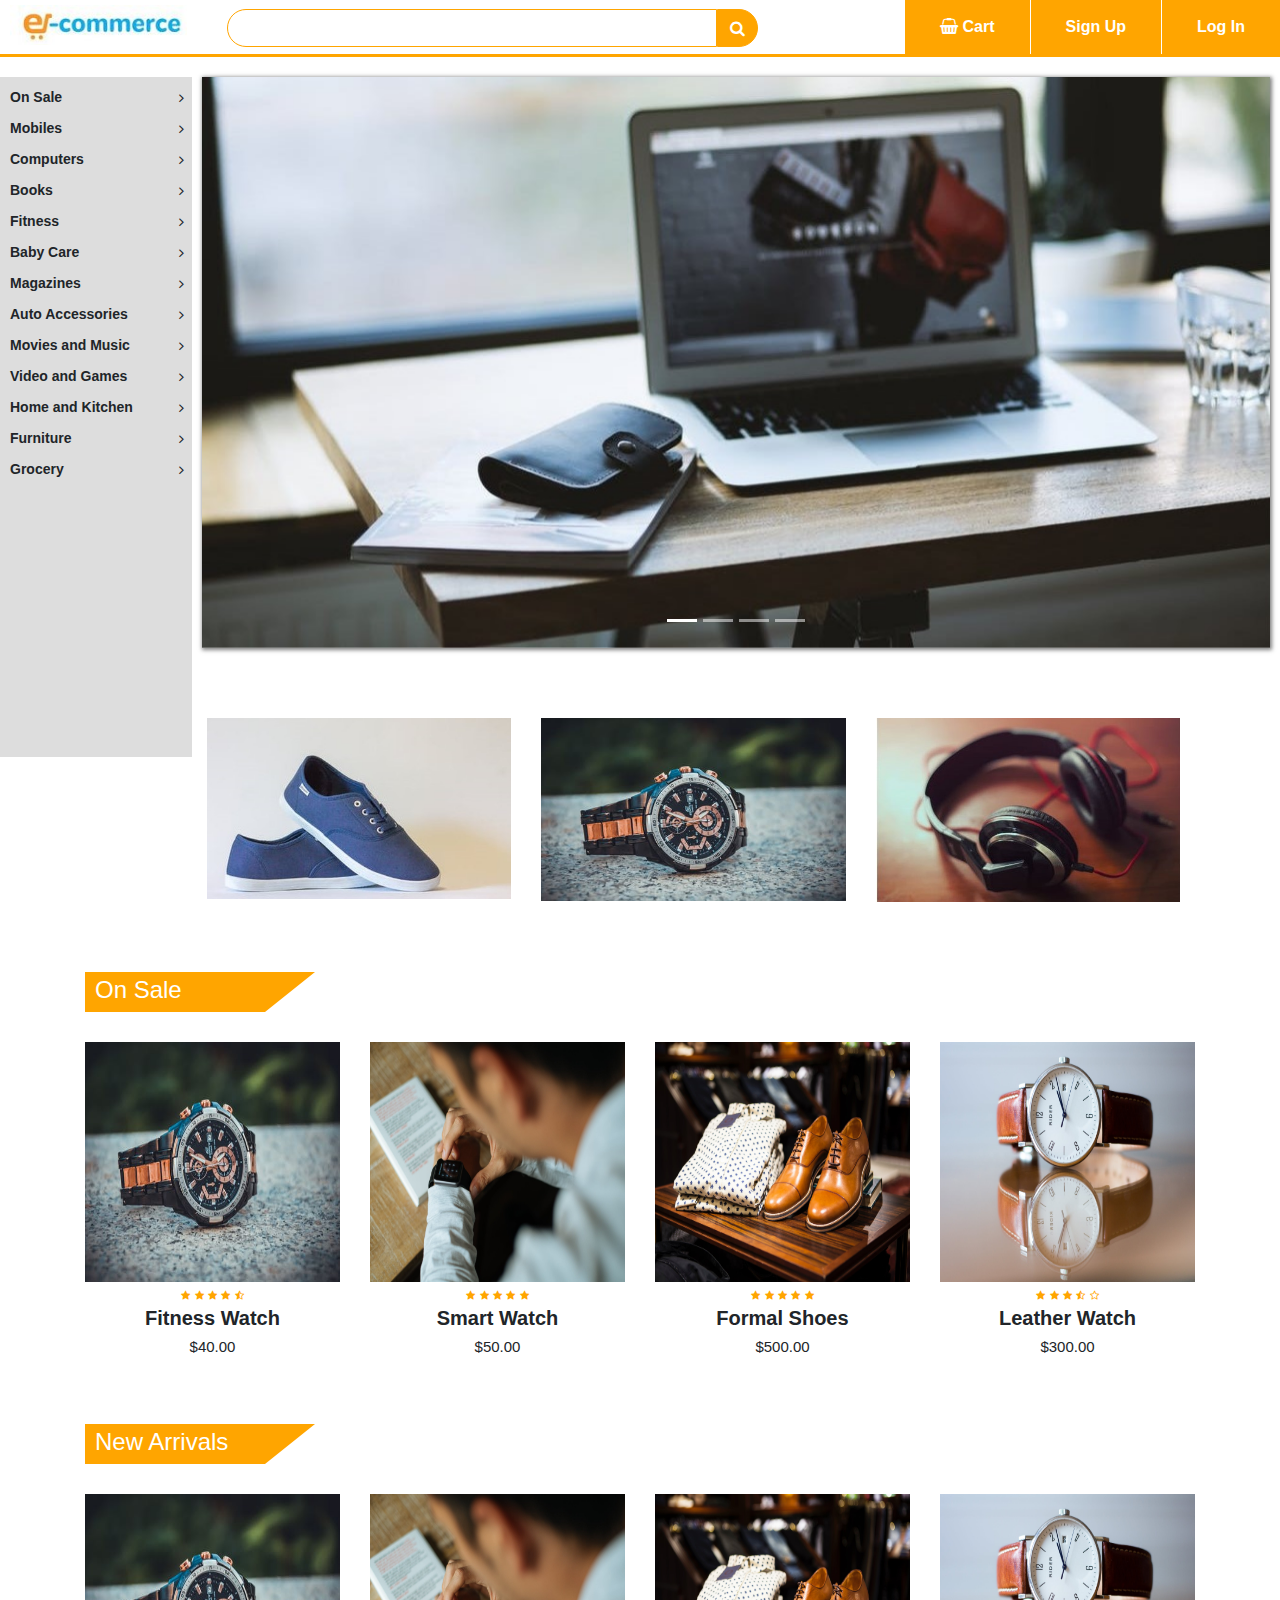
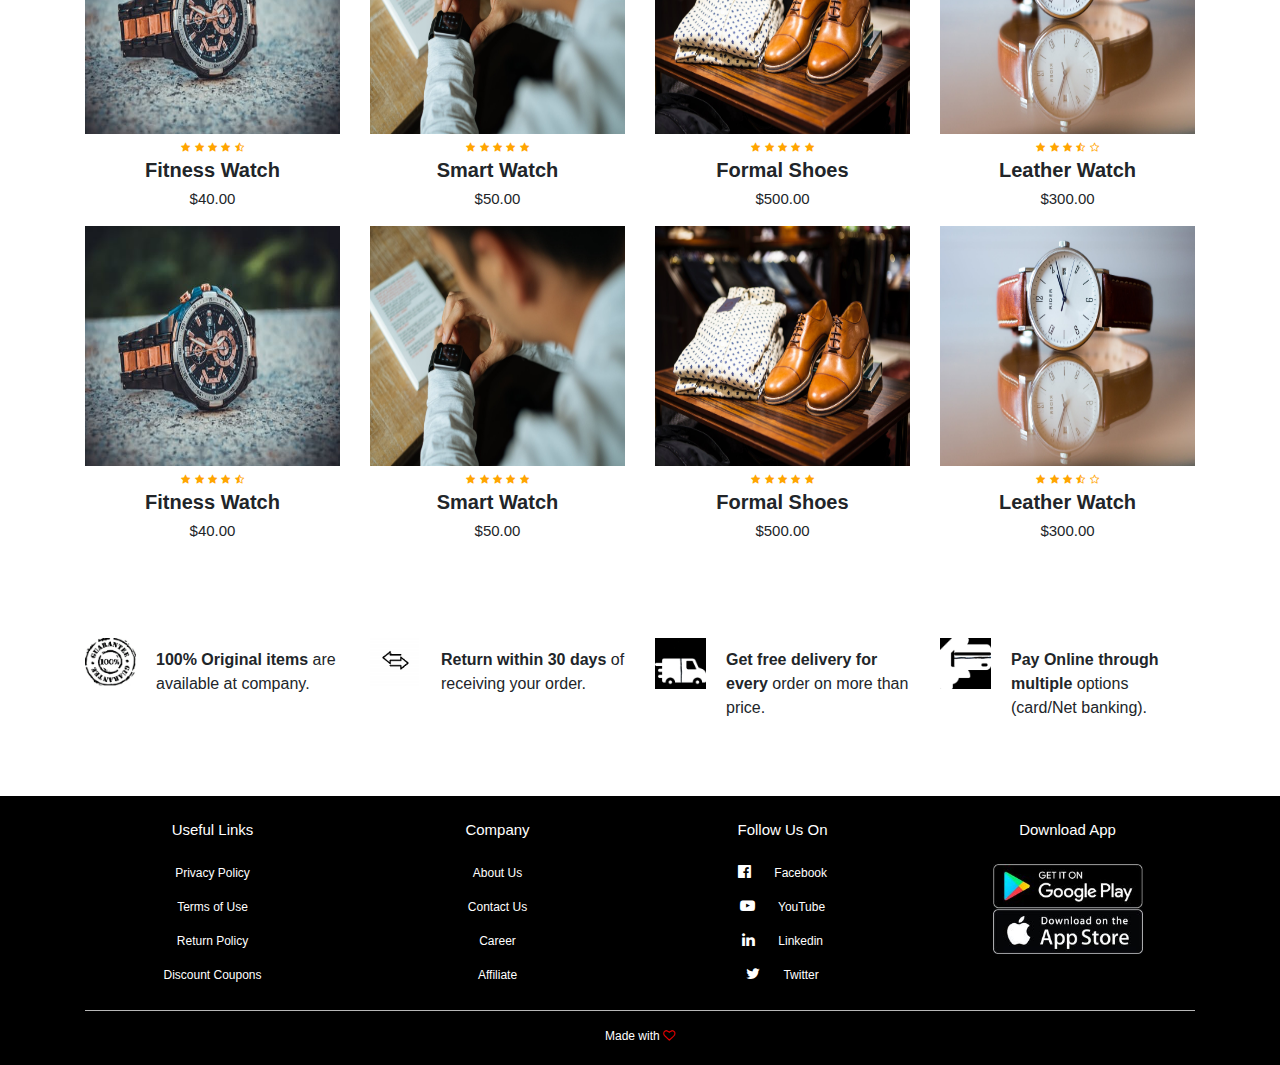
<file: Ecommerce Website/index.html>
<!DOCTYPE html>
<html>
<head>
	<title>Ecommerce Website</title>

	<link rel="stylesheet" type="text/css" href="css/style.css">
	<link rel="stylesheet" href="https://stackpath.bootstrapcdn.com/bootstrap/4.3.1/css/bootstrap.min.css">
	<link rel="stylesheet" type="text/css" href="https://stackpath.bootstrapcdn.com/font-awesome/4.7.0/css/font-awesome.min.css">
	<script src="https://code.jquery.com/jquery-3.3.1.slim.min.js"></script>
    <script src="https://stackpath.bootstrapcdn.com/bootstrap/4.3.1/js/bootstrap.min.js"></script>

</head>
<body>

   <div class="top-nav-bar">
   	<div class="search-box">
   		  <i class="fa fa-bars" id="menu-btn" onclick="openmenu()"></i>
   		  <i class="fa fa-times" id="close-btn" onclick="closemenu()"></i>



   		<img src="images/logo.png" class="logo">
   		<input type="text" class="form-control">
   		<span class="input-group-text"><i class="fa fa-search"></i></span>
   		
   	</div>
   	<div class="menu-bar">
   		<ul>
   			<li><a href="#"><i class="fa fa-shopping-basket"></i>Cart</a></li>
   			<li><a href="#">Sign Up</a></li>
   			<li><a href="#">Log In</a></li>
   		</ul>
   	</div>
    </div>

     <section class="header">
     	<div class="side-menu" id="side-menu">
     		<ul>
     			<li>On Sale<i class="fa fa-angle-right"></i>
     				<ul>
     					<li>Sub Menu-1</li>
     					<li>Sub Menu-1</li>
     					<li>Sub Menu-1</li>
     					<li>Sub Menu-1</li>
     				</ul>
     			</li>
     			<li>Mobiles<i class="fa fa-angle-right"></i>
     			    <ul>
     					<li>Sub Menu-2</li>
     					<li>Sub Menu-2</li>
     					<li>Sub Menu-2</li>
     					<li>Sub Menu-2</li>
     				</ul>
     			</li>
     			<li>Computers<i class="fa fa-angle-right"></i>
     			    <ul>
     					<li>Sub Menu-3</li>
     					<li>Sub Menu-3</li>
     					<li>Sub Menu-3</li>
     					<li>Sub Menu-3</li>
     				</ul>
     			</li>
     			<li>Books<i class="fa fa-angle-right"></i>
     			    <ul>
     					<li>Sub Menu-4</li>
     					<li>Sub Menu-4</li>
     					<li>Sub Menu-4</li>
     					<li>Sub Menu-4</li>
     				</ul>
     			</li>
     			<li>Fitness<i class="fa fa-angle-right"></i>
     			    <ul>
     					<li>Sub Menu-5</li>
     					<li>Sub Menu-5</li>
     					<li>Sub Menu-5</li>
     					<li>Sub Menu-5</li>
     				</ul>
     			</li>
     			<li>Baby Care<i class="fa fa-angle-right"></i>
     			    <ul>
     					<li>Sub Menu-6</li>
     					<li>Sub Menu-6</li>
     					<li>Sub Menu-6</li>
     					<li>Sub Menu-6</li>
     				</ul>
     			</li>
     			<li>Magazines<i class="fa fa-angle-right"></i>
     			    <ul>
     					<li>Sub Menu-7</li>
     					<li>Sub Menu-7</li>
     					<li>Sub Menu-7</li>
     					<li>Sub Menu-7</li>
     				</ul>
     			</li>
     			<li>Auto Accessories<i class="fa fa-angle-right"></i>
     			    <ul>
     					<li>Sub Menu-8</li>
     					<li>Sub Menu-8</li>
     					<li>Sub Menu-8</li>
     					<li>Sub Menu-8</li>
     				</ul>
     			</li>
     			<li>Movies and Music<i class="fa fa-angle-right"></i>
     			    <ul>
     					<li>Sub Menu-9</li>
     					<li>Sub Menu-9</li>
     					<li>Sub Menu-9</li>
     					<li>Sub Menu-9</li>
     				</ul>
     			</li>
     			<li>Video and Games<i class="fa fa-angle-right"></i>
     			    <ul>
     					<li>Sub Menu-10</li>
     					<li>Sub Menu-10</li>
     					<li>Sub Menu-10</li>
     					<li>Sub Menu-10</li>
     					<li>Sub Menu-10</li>
     					<li>Sub Menu-10</li>
     				</ul>
     			</li>
     			<li>Home and Kitchen<i class="fa fa-angle-right"></i>
     			    <ul>
     					<li>Sub Menu-11</li>
     					<li>Sub Menu-11</li>
     					<li>Sub Menu-11</li>
     					<li>Sub Menu-11</li>
     					<li>Sub Menu-11</li>
     				</ul>
     			</li>
     			<li>Furniture<i class="fa fa-angle-right"></i>
     			    <ul>
     					<li>Sub Menu-12</li>
     					<li>Sub Menu-12</li>
     					<li>Sub Menu-12</li>
     					<li>Sub Menu-12</li>
     					<li>Sub Menu-12</li>
     				</ul>
     			</li>
     			<li>Grocery<i class="fa fa-angle-right"></i>
     			    <ul>
     					<li>Sub Menu-13</li>
     					<li>Sub Menu-13</li>
     					<li>Sub Menu-13</li>
     					<li>Sub Menu-13</li>
     					<li>Sub Menu-13</li>
     					<li>Sub Menu-13</li>
     					<li>Sub Menu-13</li>
     				</ul>
     			</li>
     		</ul>
     	</div>
          
          <div class="slider">
          	<div id="slider" class="carousel slide carousel-fade" data-ride="carousel">
                 <div class="carousel-inner">
                    <div class="carousel-item active">
                        <img src="images/img1.jpg" class="d-block w-100">
                    </div>
    <div class="carousel-item">
      <img src="images/img2.jpg" class="d-block w-100">
    </div>
    <div class="carousel-item">
      <img src="images/img3.jpg" class="d-block w-100">
    </div>
    <div class="carousel-item">
      <img src="images/img4.jpg" class="d-block w-100">
    </div>
  </div>
       <ol class="carousel-indicators">
          <li data-target="#slider" data-slide-to="0" class="active"></li>
          <li data-target="#slider" data-slide-to="1"></li>
          <li data-target="#slider" data-slide-to="2"></li>
          <li data-target="#slider" data-slide-to="3"></li>
        </ol>
        </div>
        </div>

     </section>

     <!---------------------featured-category--------------------------------->

     <section class="featured-categories">
     	<div class="container">
     		<div class="row">
     			<div class="col-md-4">
     				<img src="images/categories1.jpg">
     			</div>
     			<div class="col-md-4">
     				<img src="images/categories2.jpg">
     			</div>
     			<div class="col-md-4">
     				<img src="images/categories3.jpg">
     			</div>
     			
     		</div>
     	</div>
     </section>




<!-------------------------On Sale Product------------------------------>

<section class="on-sale">
	<div class="container">
		<div class="title-box">
			<h2>On Sale</h2>
			
		</div>
		<div class="row">
			<div class="col-md-3">
				<div class="product-top">
					<a href="product.html"><img src="images/product1.jpg"></a>
					<div class="overlay-right">
						<button type="button" class="btn btn-secondary" title="Quick Shop">
							<i class="fa fa-eye"></i>
						</button>
						<button type="button" class="btn btn-secondary" title="Add to Whishlist">
							<i class="fa fa-heart-o"></i>
						</button>
						<button type="button" class="btn btn-secondary" title="Add to Cart">
							<i class="fa fa-shopping-cart"></i>
						</button>
					</div>
				</div>
                <div class="product-bottom text-center">
                	<i class="fa fa-star"></i>
                	<i class="fa fa-star"></i>
                	<i class="fa fa-star"></i>
                	<i class="fa fa-star"></i>
                	<i class="fa fa-star-half-o"></i>
                	<h3>Fitness Watch</h3>
                	<h5>$40.00</h5>
                </div> 
			</div>


			<div class="col-md-3">
				<div class="product-top">
					<a href="product.html"><img src="images/product2.jpg"></a>
					<div class="overlay-right">
						<button type="button" class="btn btn-secondary" title="Quick Shop">
							<i class="fa fa-eye"></i>
						</button>
						<button type="button" class="btn btn-secondary" title="Add to Whishlist">
							<i class="fa fa-heart-o"></i>
						</button>
						<button type="button" class="btn btn-secondary" title="Add to Cart">
							<i class="fa fa-shopping-cart"></i>
						</button>
					</div>
				</div>
                <div class="product-bottom text-center">
                	<i class="fa fa-star"></i>
                	<i class="fa fa-star"></i>
                	<i class="fa fa-star"></i>
                	<i class="fa fa-star"></i>
                	<i class="fa fa-star"></i>
                	<h3>Smart Watch</h3>
                	<h5>$50.00</h5>
                </div> 
			</div>


			<div class="col-md-3">
				<div class="product-top">
					<a href="product.html"><img src="images/product3.jpg"></a>
					<div class="overlay-right">
						<button type="button" class="btn btn-secondary" title="Quick Shop">
							<i class="fa fa-eye"></i>
						</button>
						<button type="button" class="btn btn-secondary" title="Add to Whishlist">
							<i class="fa fa-heart-o"></i>
						</button>
						<button type="button" class="btn btn-secondary" title="Add to Cart">
							<i class="fa fa-shopping-cart"></i>
						</button>
					</div>
				</div>
                <div class="product-bottom text-center">
                	<i class="fa fa-star"></i>
                	<i class="fa fa-star"></i>
                	<i class="fa fa-star"></i>
                	<i class="fa fa-star"></i>
                	<i class="fa fa-star"></i>
                	<h3>Formal Shoes</h3>
                	<h5>$500.00</h5>
                </div> 
			</div>


			<div class="col-md-3">
				<div class="product-top">
					<a href="product.html"><img src="images/product4.jpg"></a>
					<div class="overlay-right">
						<button type="button" class="btn btn-secondary" title="Quick Shop">
							<i class="fa fa-eye"></i>
						</button>
						<button type="button" class="btn btn-secondary" title="Add to Whishlist">
							<i class="fa fa-heart-o"></i>
						</button>
						<button type="button" class="btn btn-secondary" title="Add to Cart">
							<i class="fa fa-shopping-cart"></i>
						</button>
					</div>
				</div>
                <div class="product-bottom text-center">
                	<i class="fa fa-star"></i>
                	<i class="fa fa-star"></i>
                	<i class="fa fa-star"></i>
                	<i class="fa fa-star-half-o"></i>
                	<i class="fa fa-star-o"></i>
                	<h3>Leather Watch</h3>
                	<h5>$300.00</h5>
                </div> 
			</div>


		</div>
	</div>
</section>


<!---------------------New Products-------------->


<section class="new-products">
	
	<div class="container">
		<div class="title-box">
			<h2>New Arrivals</h2>
			
		</div>
		<div class="row">
			<div class="col-md-3">
				<div class="product-top">
					<img src="images/product1.jpg">
					<div class="overlay-right">
						<button type="button" class="btn btn-secondary" title="Quick Shop">
							<i class="fa fa-eye"></i>
						</button>
						<button type="button" class="btn btn-secondary" title="Add to Whishlist">
							<i class="fa fa-heart-o"></i>
						</button>
						<button type="button" class="btn btn-secondary" title="Add to Cart">
							<i class="fa fa-shopping-cart"></i>
						</button>
					</div>
				</div>
                <div class="product-bottom text-center">
                	<i class="fa fa-star"></i>
                	<i class="fa fa-star"></i>
                	<i class="fa fa-star"></i>
                	<i class="fa fa-star"></i>
                	<i class="fa fa-star-half-o"></i>
                	<h3>Fitness Watch</h3>
                	<h5>$40.00</h5>
                </div> 
			</div>


			<div class="col-md-3">
				<div class="product-top">
					<img src="images/product2.jpg">
					<div class="overlay-right">
						<button type="button" class="btn btn-secondary" title="Quick Shop">
							<i class="fa fa-eye"></i>
						</button>
						<button type="button" class="btn btn-secondary" title="Add to Whishlist">
							<i class="fa fa-heart-o"></i>
						</button>
						<button type="button" class="btn btn-secondary" title="Add to Cart">
							<i class="fa fa-shopping-cart"></i>
						</button>
					</div>
				</div>
                <div class="product-bottom text-center">
                	<i class="fa fa-star"></i>
                	<i class="fa fa-star"></i>
                	<i class="fa fa-star"></i>
                	<i class="fa fa-star"></i>
                	<i class="fa fa-star"></i>
                	<h3>Smart Watch</h3>
                	<h5>$50.00</h5>
                </div> 
			</div>


			<div class="col-md-3">
				<div class="product-top">
					<img src="images/product3.jpg">
					<div class="overlay-right">
						<button type="button" class="btn btn-secondary" title="Quick Shop">
							<i class="fa fa-eye"></i>
						</button>
						<button type="button" class="btn btn-secondary" title="Add to Whishlist">
							<i class="fa fa-heart-o"></i>
						</button>
						<button type="button" class="btn btn-secondary" title="Add to Cart">
							<i class="fa fa-shopping-cart"></i>
						</button>
					</div>
				</div>
                <div class="product-bottom text-center">
                	<i class="fa fa-star"></i>
                	<i class="fa fa-star"></i>
                	<i class="fa fa-star"></i>
                	<i class="fa fa-star"></i>
                	<i class="fa fa-star"></i>
                	<h3>Formal Shoes</h3>
                	<h5>$500.00</h5>
                </div> 
			</div>


			<div class="col-md-3">
				<div class="product-top">
					<img src="images/product4.jpg">
					<div class="overlay-right">
						<button type="button" class="btn btn-secondary" title="Quick Shop">
							<i class="fa fa-eye"></i>
						</button>
						<button type="button" class="btn btn-secondary" title="Add to Whishlist">
							<i class="fa fa-heart-o"></i>
						</button>
						<button type="button" class="btn btn-secondary" title="Add to Cart">
							<i class="fa fa-shopping-cart"></i>
						</button>
					</div>
				</div>
                <div class="product-bottom text-center">
                	<i class="fa fa-star"></i>
                	<i class="fa fa-star"></i>
                	<i class="fa fa-star"></i>
                	<i class="fa fa-star-half-o"></i>
                	<i class="fa fa-star-o"></i>
                	<h3>Leather Watch</h3>
                	<h5>$300.00</h5>
                </div> 
			</div>

			<div class="col-md-3">
				<div class="product-top">
					<img src="images/product1.jpg">
					<div class="overlay-right">
						<button type="button" class="btn btn-secondary" title="Quick Shop">
							<i class="fa fa-eye"></i>
						</button>
						<button type="button" class="btn btn-secondary" title="Add to Whishlist">
							<i class="fa fa-heart-o"></i>
						</button>
						<button type="button" class="btn btn-secondary" title="Add to Cart">
							<i class="fa fa-shopping-cart"></i>
						</button>
					</div>
				</div>
                <div class="product-bottom text-center">
                	<i class="fa fa-star"></i>
                	<i class="fa fa-star"></i>
                	<i class="fa fa-star"></i>
                	<i class="fa fa-star"></i>
                	<i class="fa fa-star-half-o"></i>
                	<h3>Fitness Watch</h3>
                	<h5>$40.00</h5>
                </div> 
			</div>


			<div class="col-md-3">
				<div class="product-top">
					<img src="images/product2.jpg">
					<div class="overlay-right">
						<button type="button" class="btn btn-secondary" title="Quick Shop">
							<i class="fa fa-eye"></i>
						</button>
						<button type="button" class="btn btn-secondary" title="Add to Whishlist">
							<i class="fa fa-heart-o"></i>
						</button>
						<button type="button" class="btn btn-secondary" title="Add to Cart">
							<i class="fa fa-shopping-cart"></i>
						</button>
					</div>
				</div>
                <div class="product-bottom text-center">
                	<i class="fa fa-star"></i>
                	<i class="fa fa-star"></i>
                	<i class="fa fa-star"></i>
                	<i class="fa fa-star"></i>
                	<i class="fa fa-star"></i>
                	<h3>Smart Watch</h3>
                	<h5>$50.00</h5>
                </div> 
			</div>


			<div class="col-md-3">
				<div class="product-top">
					<img src="images/product3.jpg">
					<div class="overlay-right">
						<button type="button" class="btn btn-secondary" title="Quick Shop">
							<i class="fa fa-eye"></i>
						</button>
						<button type="button" class="btn btn-secondary" title="Add to Whishlist">
							<i class="fa fa-heart-o"></i>
						</button>
						<button type="button" class="btn btn-secondary" title="Add to Cart">
							<i class="fa fa-shopping-cart"></i>
						</button>
					</div>
				</div>
                <div class="product-bottom text-center">
                	<i class="fa fa-star"></i>
                	<i class="fa fa-star"></i>
                	<i class="fa fa-star"></i>
                	<i class="fa fa-star"></i>
                	<i class="fa fa-star"></i>
                	<h3>Formal Shoes</h3>
                	<h5>$500.00</h5>
                </div> 
			</div>


			<div class="col-md-3">
				<div class="product-top">
					<img src="images/product4.jpg">
					<div class="overlay-right">
						<button type="button" class="btn btn-secondary" title="Quick Shop">
							<i class="fa fa-eye"></i>
						</button>
						<button type="button" class="btn btn-secondary" title="Add to Whishlist">
							<i class="fa fa-heart-o"></i>
						</button>
						<button type="button" class="btn btn-secondary" title="Add to Cart">
							<i class="fa fa-shopping-cart"></i>
						</button>
					</div>
				</div>
                <div class="product-bottom text-center">
                	<i class="fa fa-star"></i>
                	<i class="fa fa-star"></i>
                	<i class="fa fa-star"></i>
                	<i class="fa fa-star-half-o"></i>
                	<i class="fa fa-star-o"></i>
                	<h3>Leather Watch</h3>
                	<h5>$300.00</h5>
                </div> 
			</div>




		</div>
	</div>

</section>


<!----------------------Website features--------------------------------->


<section class="website-features">
	<div class="container">
		<div class="row">
			<div class="col-md-3 feature-box">
				<img src="images/feature-1.png">
				<div class="feature-text">
					<p><b>100% Original items</b> are available at company.</p>
				</div>
			</div>
			<div class="col-md-3 feature-box">
				<img src="images/feature-2.png">
				<div class="feature-text">
					<p><b>Return within 30 days</b> of receiving your order.</p>
				</div>
			</div>
			<div class="col-md-3 feature-box">
				<img src="images/feature-3.png">
				<div class="feature-text">
					<p><b>Get free delivery for every</b> order on more than price.</p>
				</div>
			</div>
			<div class="col-md-3 feature-box">
				<img src="images/feature-4.png">
				<div class="feature-text">
					<p><b>Pay Online through multiple</b> options
					(card/Net banking).</p>
				</div>
			</div>
		</div>
		
	</div>
</section>


<!----------------Footer------------------------->
<section class="footer">
	<div class="container text-center">
		<div class="row">
			<div class="col-md-3">
				<h1>Useful Links</h1>
				<p>Privacy Policy</p>
				<p>Terms of Use</p>
				<p>Return Policy</p>
				<p>Discount Coupons</p>
			</div>
			<div class="col-md-3">
				<h1>Company</h1>
				<p>About Us</p>
				<p>Contact Us</p>
				<p>Career</p>
				<p>Affiliate</p>
			</div>
			<div class="col-md-3">
				<h1>Follow Us On</h1>
				<p> <i class="fa fa-facebook-official"></i> Facebook</p>
				<p> <i class="fa fa-youtube-play"></i> YouTube</p>
				<p> <i class="fa fa-linkedin"></i> Linkedin</p>
				<p> <i class="fa fa-twitter"></i> Twitter</p>
			</div>
			<div class="col-md-3 footer-image">
				<h1>Download App</h1>
				<img src="images/app-logo.png">
			</div>
			
			
		</div>
		<hr>
		<p class="copyright">Made with <i class="fa fa-heart-o"></i> </p>
	</div>
</section>













     <script>
     	function openmenu()
     	{
     		document.getElementById("side-menu").style.display="block";
     		document.getElementById("menu-btn").style.display="none";
     		document.getElementById("close-btn").style.display="block";
     	}

         function closemenu()
     	{
     		document.getElementById("side-menu").style.display="none";
     		document.getElementById("menu-btn").style.display="block";
     		document.getElementById("close-btn").style.display="none";
     	}
     </script>

     



</body>
</html>
</file>
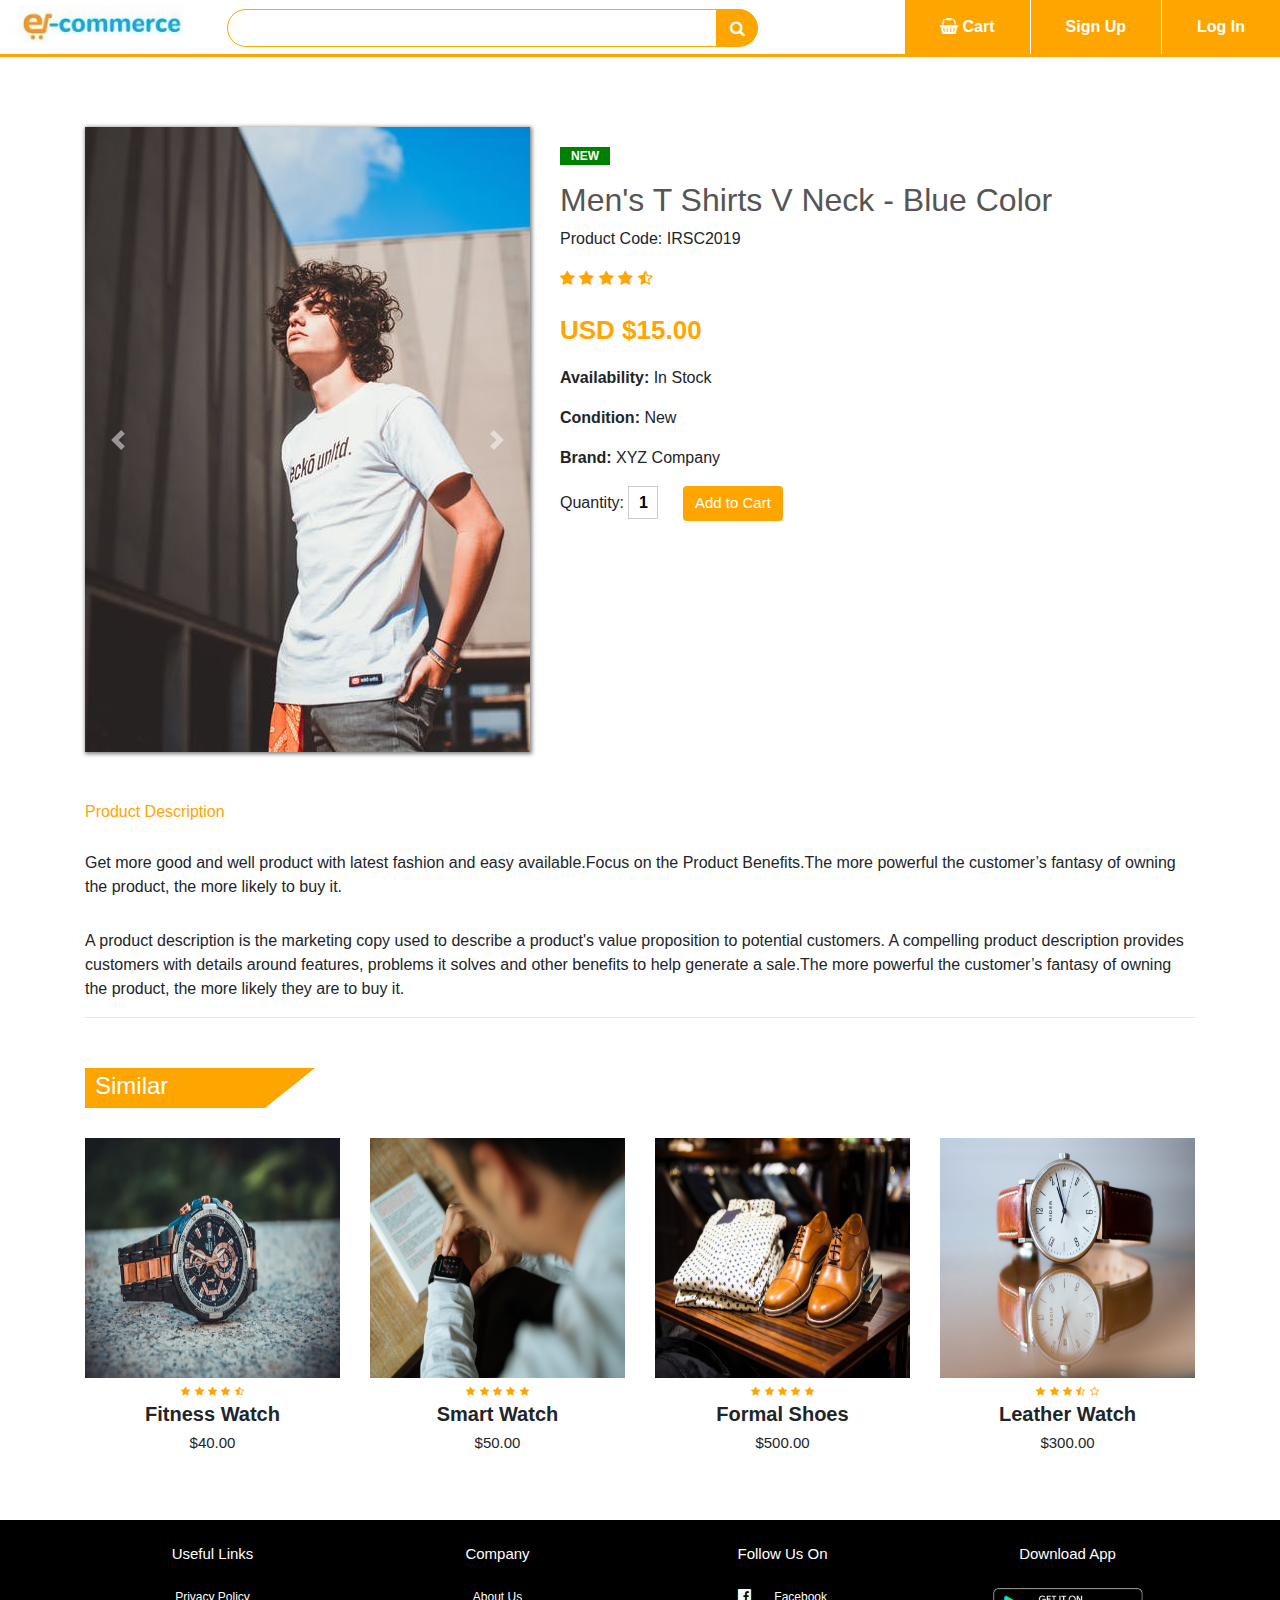
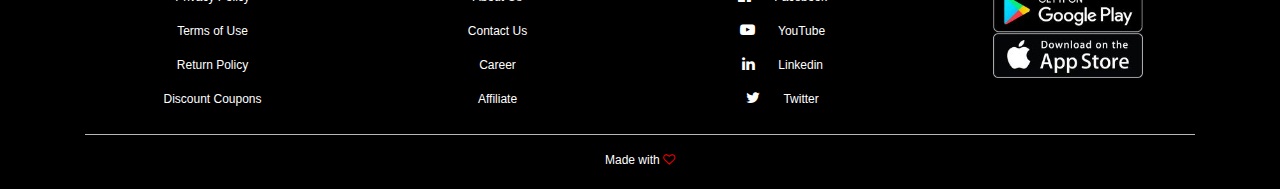
<file: Ecommerce Website/product.html>
<!DOCTYPE html>
<html>
<head>
	<title>Ecommerce Website Single Product</title>

	<link rel="stylesheet" type="text/css" href="css/style.css">
	<link rel="stylesheet" href="https://stackpath.bootstrapcdn.com/bootstrap/4.3.1/css/bootstrap.min.css">
	<link rel="stylesheet" type="text/css" href="https://stackpath.bootstrapcdn.com/font-awesome/4.7.0/css/font-awesome.min.css">
	<script src="https://code.jquery.com/jquery-3.3.1.slim.min.js"></script>
    <script src="https://stackpath.bootstrapcdn.com/bootstrap/4.3.1/js/bootstrap.min.js"></script>

</head>
<body>

   <div class="top-nav-bar">
   	<div class="search-box">
   		  <i class="fa fa-bars" id="menu-btn" onclick="openmenu()"></i>
   		  <i class="fa fa-times" id="close-btn" onclick="closemenu()"></i>



   		<a href="index.html"><img src="images/logo.png" class="logo"></a>
   		<input type="text" class="form-control">
   		<span class="input-group-text"><i class="fa fa-search"></i></span>
   		
   	</div>
   	<div class="menu-bar">
   		<ul>
   			<li><a href="#"><i class="fa fa-shopping-basket"></i>Cart</a></li>
   			<li><a href="#">Sign Up</a></li>
   			<li><a href="#">Log In</a></li>
   		</ul>
   	</div>
    </div>

<!----------------Single Product---------------------------------->


<section class="single-product">
  <div class="container">
    <div class="row">
      <div class="col-md-5">
          <div id="product-slider" class="carousel slide carousel-fade" data-ride="carousel">
                 <div class="carousel-inner">
                    <div class="carousel-item active">
                        <img src="images/pic-1.jpg" class="d-block">
                    </div>
                    <div class="carousel-item">
                       <img src="images/pic-2.jpg" class="d-block">
                    </div>
                    <div class="carousel-item">
                       <img src="images/pic-3.jpg" class="d-block">
                     </div>
                     <a class="carousel-control-prev" href="#product-slider" role="button" data-slide="prev">
    <span class="carousel-control-prev-icon" aria-hidden="true"></span>
    <span class="sr-only">Previous</span>
  </a>
  <a class="carousel-control-next" href="#product-slider" role="button" data-slide="next">
    <span class="carousel-control-next-icon" aria-hidden="true"></span>
    <span class="sr-only">Next</span>
  </a>
                 </div>
       
          </div>
      </div>

      <div class="col-md-7">
        <p class="new-arrival text-center">NEW</p>
        <h2>Men's T Shirts V Neck - Blue Color</h2>
        <p>Product Code: IRSC2019</p>



        <i class="fa fa-star"></i>
                  <i class="fa fa-star"></i>
                  <i class="fa fa-star"></i>
                  <i class="fa fa-star"></i>
                  <i class="fa fa-star-half-o"></i>

                  <p class="price">USD $15.00</p>
                  <p><b>Availability:</b> In Stock</p>
                  <p><b>Condition:</b> New</p>
                  <p><b>Brand:</b> XYZ Company</p>
                  <label>Quantity: </label>
                  <input type="text" value="1">
                  <button type="button" class="btn btn-primary">Add to Cart</button>

      </div>
      
    </div>
  </div>
</section>


<!---------------------------------------------Product Description--------------->



<section class="product-description">
  <div class="container">
   <h6>Product Description</h6>
   <p>Get more good and well product with latest fashion and easy available.Focus on the Product Benefits.The more powerful the customer’s fantasy of owning the product, the more likely to buy it.</p>
   <p>A product description is the marketing copy used to describe a product's value proposition to potential customers. A compelling product description provides customers with details around features, problems it solves and other benefits to help generate a sale.The more powerful the customer’s fantasy of owning the product, the more likely they are to buy it.</p> 

   <hr>
  </div>





  <div class="container">
    <div class="title-box">
      <h2>Similar</h2>
      
    </div>
    <div class="row">
      <div class="col-md-3">
        <div class="product-top">
          <img src="images/product1.jpg">
          <div class="overlay-right">
            <button type="button" class="btn btn-secondary" title="Quick Shop">
              <i class="fa fa-eye"></i>
            </button>
            <button type="button" class="btn btn-secondary" title="Add to Whishlist">
              <i class="fa fa-heart-o"></i>
            </button>
            <button type="button" class="btn btn-secondary" title="Add to Cart">
              <i class="fa fa-shopping-cart"></i>
            </button>
          </div>
        </div>
                <div class="product-bottom text-center">
                  <i class="fa fa-star"></i>
                  <i class="fa fa-star"></i>
                  <i class="fa fa-star"></i>
                  <i class="fa fa-star"></i>
                  <i class="fa fa-star-half-o"></i>
                  <h3>Fitness Watch</h3>
                  <h5>$40.00</h5>
                </div> 
      </div>


      <div class="col-md-3">
        <div class="product-top">
          <img src="images/product2.jpg">
          <div class="overlay-right">
            <button type="button" class="btn btn-secondary" title="Quick Shop">
              <i class="fa fa-eye"></i>
            </button>
            <button type="button" class="btn btn-secondary" title="Add to Whishlist">
              <i class="fa fa-heart-o"></i>
            </button>
            <button type="button" class="btn btn-secondary" title="Add to Cart">
              <i class="fa fa-shopping-cart"></i>
            </button>
          </div>
        </div>
                <div class="product-bottom text-center">
                  <i class="fa fa-star"></i>
                  <i class="fa fa-star"></i>
                  <i class="fa fa-star"></i>
                  <i class="fa fa-star"></i>
                  <i class="fa fa-star"></i>
                  <h3>Smart Watch</h3>
                  <h5>$50.00</h5>
                </div> 
      </div>


      <div class="col-md-3">
        <div class="product-top">
          <img src="images/product3.jpg">
          <div class="overlay-right">
            <button type="button" class="btn btn-secondary" title="Quick Shop">
              <i class="fa fa-eye"></i>
            </button>
            <button type="button" class="btn btn-secondary" title="Add to Whishlist">
              <i class="fa fa-heart-o"></i>
            </button>
            <button type="button" class="btn btn-secondary" title="Add to Cart">
              <i class="fa fa-shopping-cart"></i>
            </button>
          </div>
        </div>
                <div class="product-bottom text-center">
                  <i class="fa fa-star"></i>
                  <i class="fa fa-star"></i>
                  <i class="fa fa-star"></i>
                  <i class="fa fa-star"></i>
                  <i class="fa fa-star"></i>
                  <h3>Formal Shoes</h3>
                  <h5>$500.00</h5>
                </div> 
      </div>


      <div class="col-md-3">
        <div class="product-top">
          <img src="images/product4.jpg">
          <div class="overlay-right">
            <button type="button" class="btn btn-secondary" title="Quick Shop">
              <i class="fa fa-eye"></i>
            </button>
            <button type="button" class="btn btn-secondary" title="Add to Whishlist">
              <i class="fa fa-heart-o"></i>
            </button>
            <button type="button" class="btn btn-secondary" title="Add to Cart">
              <i class="fa fa-shopping-cart"></i>
            </button>
          </div>
        </div>
                <div class="product-bottom text-center">
                  <i class="fa fa-star"></i>
                  <i class="fa fa-star"></i>
                  <i class="fa fa-star"></i>
                  <i class="fa fa-star-half-o"></i>
                  <i class="fa fa-star-o"></i>
                  <h3>Leather Watch</h3>
                  <h5>$300.00</h5>
                </div> 
      </div>


    </div>
  </div>


       

  
</section>






<!-------------------------Footer-------------------->
<section class="footer">
  <div class="container text-center">
    <div class="row">
      <div class="col-md-3">
        <h1>Useful Links</h1>
        <p>Privacy Policy</p>
        <p>Terms of Use</p>
        <p>Return Policy</p>
        <p>Discount Coupons</p>
      </div>
      <div class="col-md-3">
        <h1>Company</h1>
        <p>About Us</p>
        <p>Contact Us</p>
        <p>Career</p>
        <p>Affiliate</p>
      </div>
      <div class="col-md-3">
        <h1>Follow Us On</h1>
        <p> <i class="fa fa-facebook-official"></i> Facebook</p>
        <p> <i class="fa fa-youtube-play"></i> YouTube</p>
        <p> <i class="fa fa-linkedin"></i> Linkedin</p>
        <p> <i class="fa fa-twitter"></i> Twitter</p>
      </div>
      <div class="col-md-3 footer-image">
        <h1>Download App</h1>
        <img src="images/app-logo.png">
      </div>
      
      
    </div>
    <hr>
    <p class="copyright">Made with <i class="fa fa-heart-o"></i> </p>
  </div>
</section>




     <script>
      function openmenu()
      {
        document.getElementById("side-menu").style.display="block";
        document.getElementById("menu-btn").style.display="none";
        document.getElementById("close-btn").style.display="block";
      }

         function closemenu()
      {
        document.getElementById("side-menu").style.display="none";
        document.getElementById("menu-btn").style.display="block";
        document.getElementById("close-btn").style.display="none";
      }
     </script>

     






</body>
</html>
</file>
<file: Ecommerce Website/css/style.css>
*
{
	margin: 0;
	padding: 0;
}

body
{
	background-color: #f1f3f4;
	font-family: sans-serif;

}

.top-nav-bar
{
	height: 57px;
	top: 0;
	position: sticky !important;
	background: #fff;
	margin-bottom: 20px;
	border-bottom: 3px solid orange;
	z-index: 2;


}
.logo
{
	height: 40px;
	margin: 5px 10px;

}
.form-control
{
	margin-top: 9px;
	margin-left: 30px;
	border:1px solid orange !important;
	border-top-left-radius: 20px !important;
	border-bottom-left-radius: 20px !important;
	border-top-right-radius: 0 !important;
	border-bottom-right-radius:0 !important;
	box-shadow: none !important;

}

.input-group-text
{
	background: orange !important;
	border:1px solid orange !important;
	margin: 8.5px 10px 3px 0 !important;
	border-top-left-radius: 0px !important;
	border-bottom-left-radius: 0px !important;
	border-top-right-radius: 20px !important;
	border-bottom-right-radius: 20px !important;
	cursor: pointer;

}

.search-box
{
	display: inline-flex;
	width: 60%;

}

.fa-search
{
	color: #fff;

}
.menu-bar
{
	width: 40%;
	height: 57px;
	float: right;

}
.menu-bar ul
{
	display: inline-flex;
	float: right;

}
.menu-bar ul li
{
	border-left: 1px solid #fff;
	list-style-type: none;
	padding: 15px 35px;
	text-align: center;
	background-color: orange;
	cursor: pointer;
}

.menu-bar ul li a
{
	font-size: 16px;
	font-weight: bold;
	color: #fff;
	text-decoration: none;


}
.fa-shopping-basket
{
	margin-right: 5px;

}

@media only screen and (max-width: 980px)
{
	.top-nav-bar
	{
		height: 118px;
		border-bottom:0;
	}

	.search-box
	{
		width: 100%;
	}
	.menu-bar
	{
		width: 100%;
	}

	.menu-bar ul
	{
		margin: 10px 0;
		width: 100%;
	}
	.menu-bar ul li
	{
		height: 57px;
		width: 100%;
		
	}



}



/*--------------side-menu---------*/

.side-menu
{
	height: 680px;
	width: 15%;
	font-size: 14px;
	float: left;
	z-index: 2;
	background-color: #ddd;

}

.side-menu ul
{
	margin-left: 10px;
}

.side-menu ul li
{
	list-style: none;
	font-weight: bold;
	margin-top: 10px;
	cursor: pointer;

}

.side-menu ul li:hover
{
	color: orange;

}

.side-menu ul li ul
{
	display: none;
	z-index: 10;
	top: 77px;

}
.side-menu ul li:hover ul
{
	display: block;
	height: 400px;
	margin-left: 14%;
	padding: 0 100px 10px 10px;
	position: fixed;
	background: #ececec;
	box-shadow: 1px 1px 4px 1px rgba(0,0,0,0.5);

}

.fa-angle-right
{
	margin-top: 4px;
	margin-right: 8px;
	float: right;

}

 #menu-btn, #close-btn
 {
 	font-size: 30px;
 	margin: 10px;
 	color: orange;
 	display: none;

 }

@media only screen and (max-width: 980px)
{
	.side-menu{
		width: 34%;
		z-index: 20;
		top: 133px;
		position: fixed;
		font-size:10px;
		display: none;

	}

	.side-menu ul li ul
	{
		top: 133px;

	}
	.side-menu ul li:hover ul
	{
		margin-left: 33%;

	}
	#menu-btn
	{
		display: block;
		
	}
}

/*-----------------------slider CSS--------------------*/

.slider
{
	width: 85%;
	margin-left: 15%;
	padding: 0 10px;


}
.carousel
{
	box-shadow: 1px 1px 4px 1px rgba(0,0,0,0.5);

}
.carousel-indicators
{
	z-index: 1 !important;

}

@media only screen and (max-width: 980px)
{
	.slider
	{
		width: 100%;
		margin-left: 0;
	}

	}


	/*---------------------featured-categories CSS----------------------*/

	.featured-categories
	{
		margin: 50px 0;
	}

	.featured-categories img
	{
		width: 100%;
		padding: 20px 0;
		transition: 1s;
		cursor: pointer;

	}

	.featured-categories img:hover
	{
		transform: scale(1.1);

	}


	/*-----------------On Sale Product CSS----------------------*/

	.title-box
	{
		background: orange;
		color: #fff;
		width: 180px;
		padding: 4px 10px;
		height: 40px;
		margin-bottom: 30px;
		direction: flex;


	}

	.title-box h2
	{
		font-size:24px;

	}

	.title-box::after
	{
		content: '';
		border-top: 40px solid orange;
		border-right: 50px solid transparent;
		position: absolute;
		display: flex;
		margin-top: -41px !important;
		margin-left: 170px !important;

	}


	/*-----------------product-top CSS--------------------*/
	.product-top img
	{
		width: 100%;
		height: 240px;

	}

	.overlay-right
	{
		display: block;
		opacity: 0;
		position: absolute;
		top: 10%;
		margin-left: 0;
		width: 70px;


	}

	.overlay-right .fa
	{
		cursor: pointer;
		background-color: #fff;
		color: #000;
		height: 35px;
		width:35px;
		font-size: 20px;
		padding: 7px;
		margin-top: 5%;
		margin-bottom: 5%;


	}

	.overlay-right .btn-secondary
	{
		background:none !important;
		border:none !important;
		box-shadow: none !important;
	}

	.product-top:hover .overlay-right
	{
      opacity: 1;
      margin-left: 5%;
      transition: 0.5s;

	}


	/*-------------------product-bottom CSS--------------------*/

	.product-bottom .fa
	{

color: orange;
font-size: 10px;

	}

	.product-bottom h3
	{
		font-size: 20px;
		font-weight: bold;

	}
	.product-bottom h5
	{
		font-size: 15px;
		padding-bottom: 10px;

	}

	.new-products
	{
		margin: 50px 0;
	}


	/*------------------------------------------------Website features CSS-----------------*/

	.website-features 
	{
		margin:60px 0;
	}

	.website-features img
	{
		width: 20%;

	}
	
	.feature-text
	{
		margin-top: 10px;
		float: right;
		width: 80%;
		padding-left: 20px;

	}

	.feature-box
	{
		padding-top: 20px;


	}

	/*--------------------------footer-----------------------------*/

	.footer
	{
		margin-top: 50px;
		background:#000;
		color: #fff;

	}

	.footer h1
	{
		font-size: 15px;
		margin:25px 0;


	}

	.footer p
	{
		font-size: 12px;

	}

	.copyright
	{
		margin-bottom: -80px;
		text-align: center;
		font-size: 15px;
		padding-bottom: 20px;

	}

	.fa-heart-o
	{
		color: red;
		font-size: 15px;

	}

	.footer hr
	{
		margin-top: 10px;
		background-color: #ccc;


	}

	.footer-image img
	{
		width: 150px;


	}
	.footer .row .fa
	{
		padding-right: 20px;
		font-size: 15px;
		
	}


	/*-----------------------single-product--------------------------*/

	.single-product
	{
		margin-top: 70px;

	}

	.new-arrival
	{
		background:green;
		width: 50px;
		color: #fff;
		font-size: 12px;
		font-weight: bold;
		margin-top: 20px;

	}

	.col-md-7 h2
	{
		color: #555;
    }
	
	.single-product .fa
	{
		color: orange;


	}
	.single-product .price
	{
		color: orange;
		font-size: 26px;
		font-weight: bold;
		padding-top: 20px;

	}

	.single-product input
	{
		border:1px solid #ccc;
		font-weight: bold;
		height: 33px;
		text-align: center;
		width: 30px;

	}

	.single-product .btn-primary
	{
		background: orange !important;
		color: #fff;
		font-size: 15px;
		margin-left: 20px;
		border:none;
		box-shadow: none !important;


	}

	/*----------------product-description-----------------------*/

	.product-description h6
	{

		margin-top: 50px;
		color: orange;


	}

	.product-description p
	{
		margin-top: 30px;

	}

	.product-description hr
	{
		margin-bottom: 50px;
		
	}
</file>
